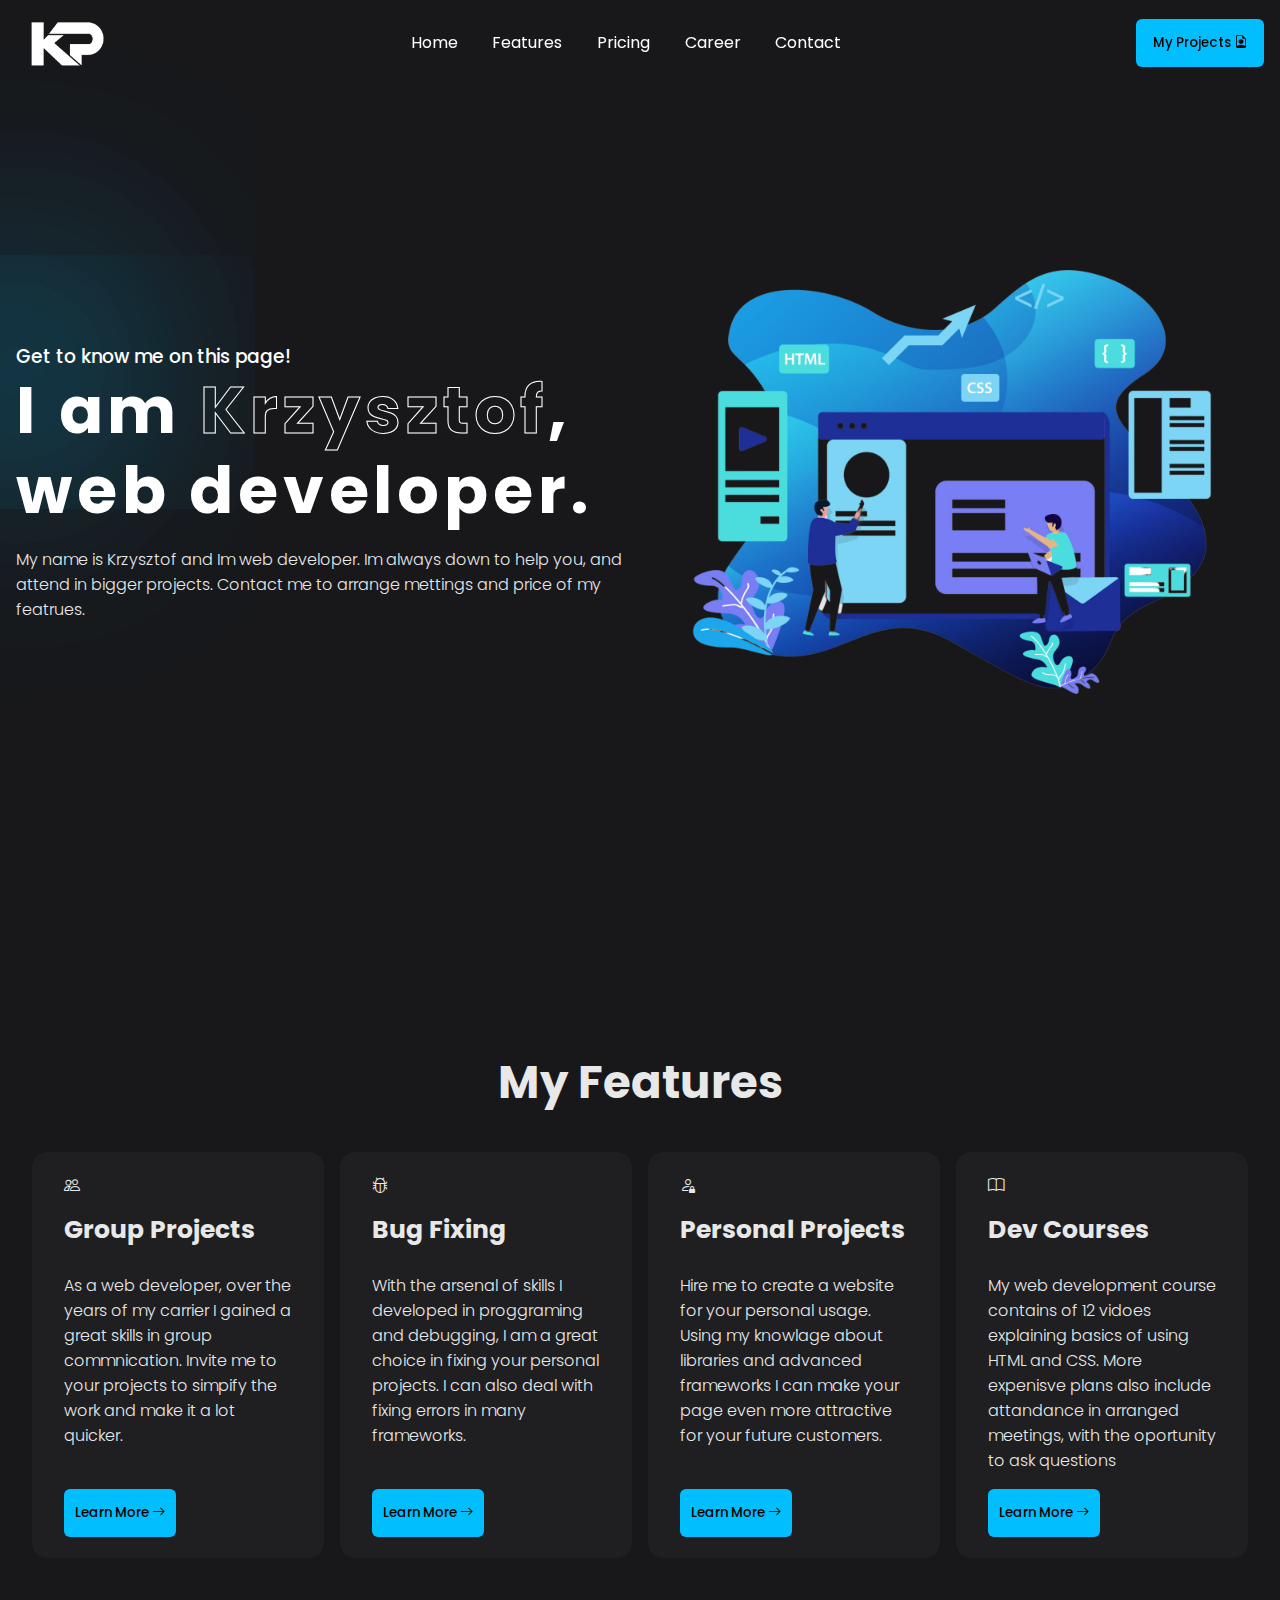
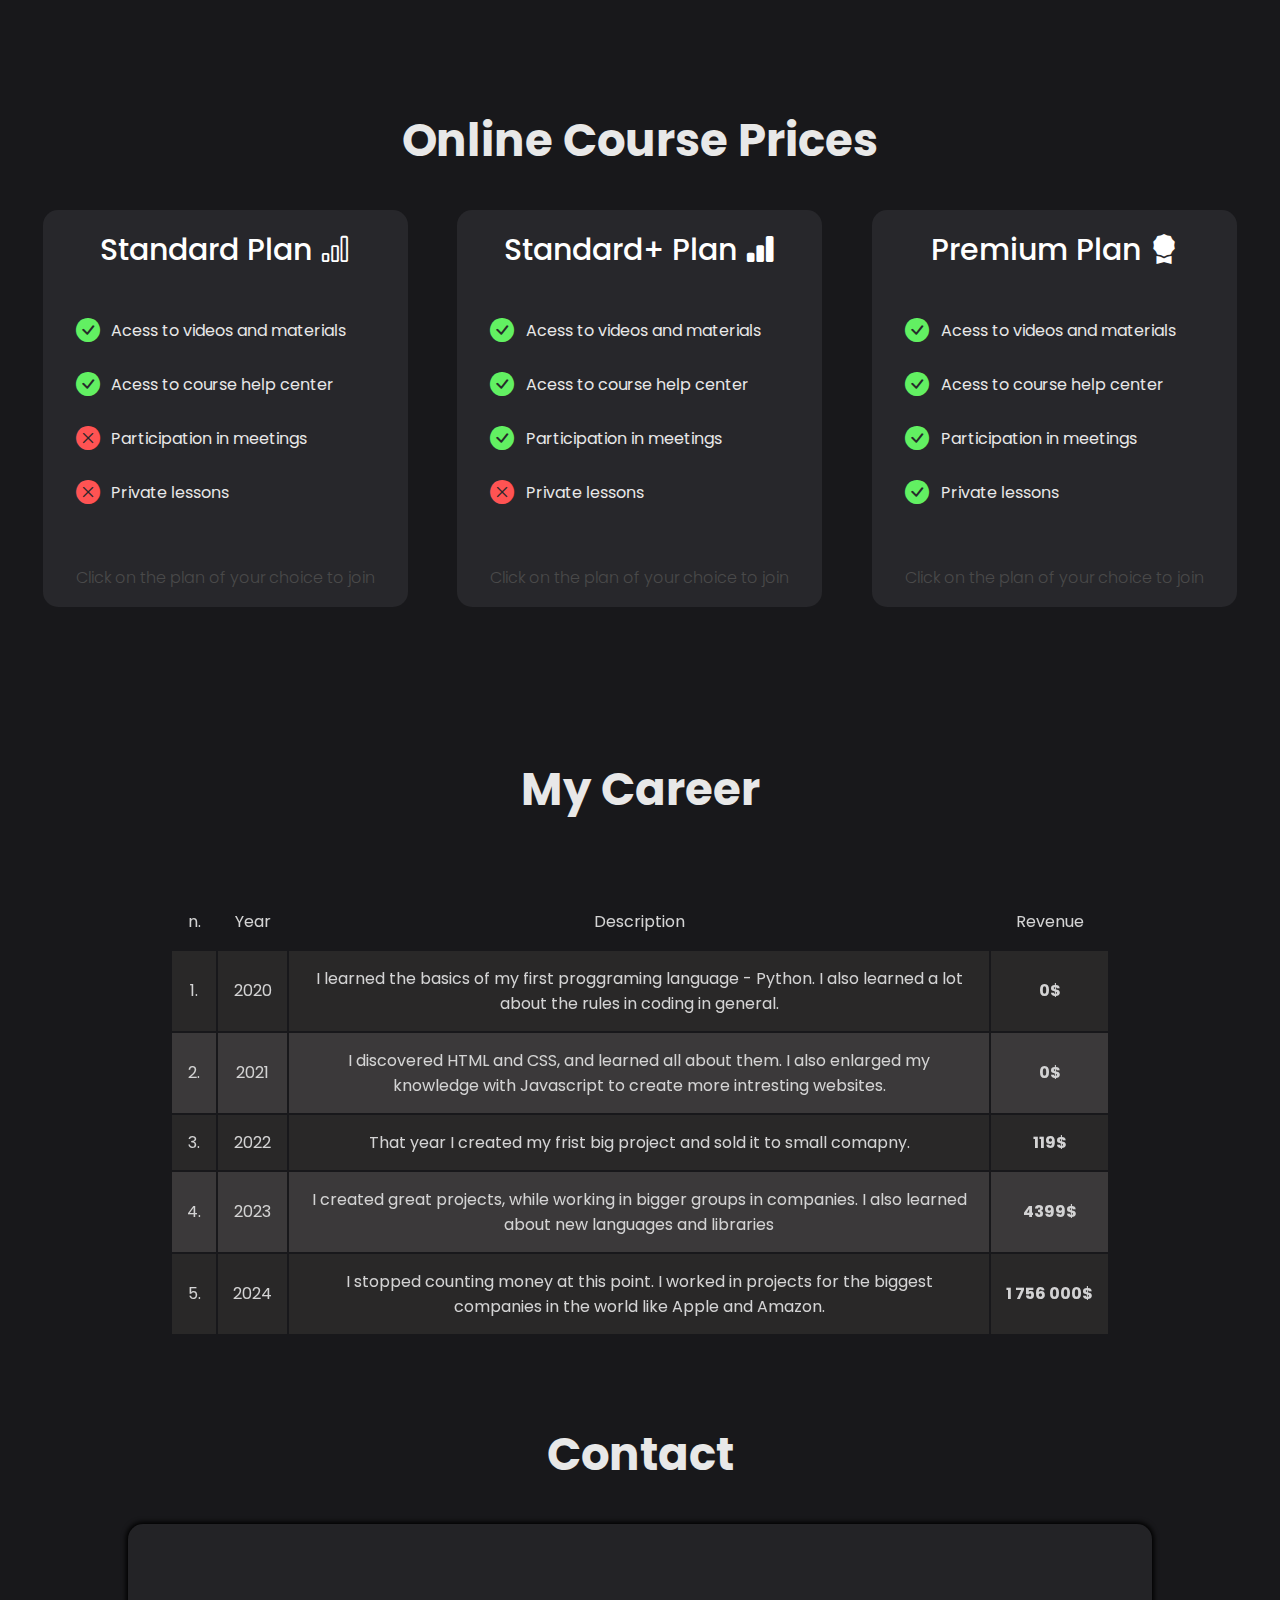
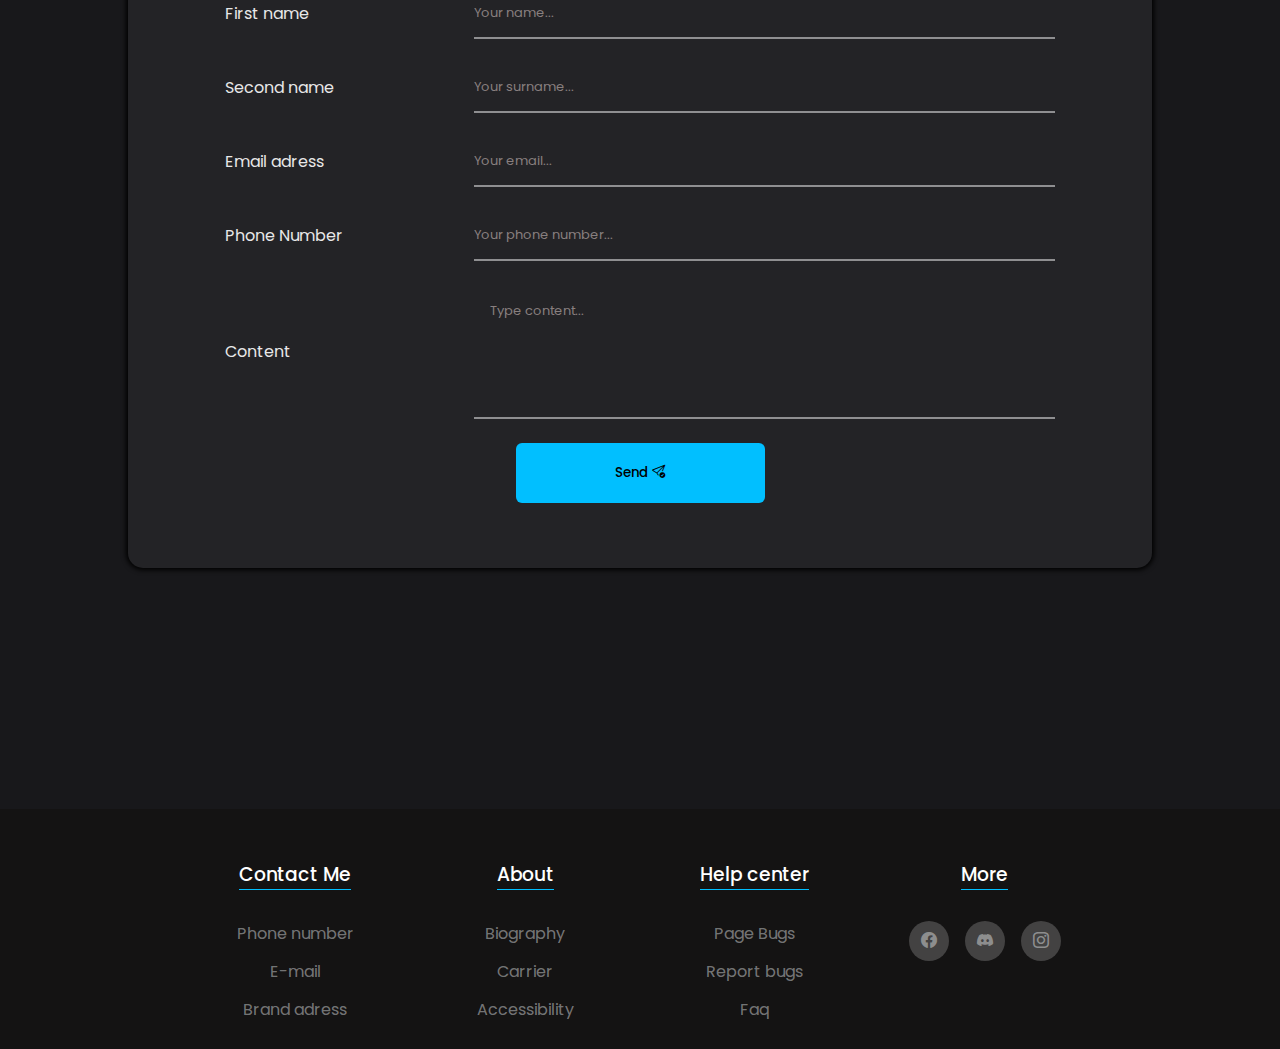
<file: index.html>
<!DOCTYPE html>
<html lang="en">
<head>
    <meta charset="UTF-8">
    <meta name="viewport" content="width=device-width, initial-scale=1.0">
    <meta name="description" content="Krzysztof Paździor's Portfolio website">
    <meta name="author" content="Krzysztof Paździor">
    <link rel="stylesheet" href="https://cdn.jsdelivr.net/npm/bootstrap-icons@1.11.3/font/bootstrap-icons.min.css">
    <link rel="icon" type="image/x-icon" href="images/kp-logo-white-copy.png">
    <link rel="stylesheet" href="style.css">
    <script src="main.js" defer></script>
    <title>Web Development | Krzysztof Paździor</title>
</head>
<body>
    <nav>
            <div class="nav-logo">
                <a href="#">
                    <img src="images/kp-logo-white.webp" alt="logo">
                </a>
            </div>
            <div class="hamburger">
                <div class="bar1"></div>
                <div class="bar2"></div>
                <div class="bar3"></div>
            </div>
            <ul class="mobile-menu">
                <li><a href="">Home</a></li>
                <li><a href="#features-anchor" class="mobile-link">Features</a></li>
                <li><a href="#courses-anchor" class="mobile-link">Pricing</a></li>
                <li><a href="#carrier-anchor" class="mobile-link">Career</a></li>
                <li><a href="#contact-anchor" class="mobile-link">Contact</a></li>
                <li><a  href="gallery.html" class="mobile-button mobile-link">My Projects <i class="bi bi-file-earmark-person"></i></a></li>
            </ul>
            <ul class="nav-links">
                <li class="link"><a href="#">Home</a></li>
                <li class="link"><a href="#features-anchor">Features</a></li>
                <li class="link"><a href="#courses-anchor">Pricing</a></li>
                <li class="link"><a href="#carrier-anchor">Career</a></li>
                <li class="link"><a href="#contact-anchor">Contact</a></li>
                
            </ul>
            <a href="gallery.html">
                <button class="btn">
                    My Projects <i class="bi bi-file-earmark-person"></i>
                </button>
            </a>
    </nav>
    <header class="container">
        <div class="content">
            <h3>
                Get to know me on this page!
            </h3>
            <span class="blur"></span>
            <span class="blur"></span>
             <h1>
                I am <span>Krzysztof</span>, web developer.
             </h1>
             <p>
                My name is Krzysztof and Im web developer. Im always down to help you, and attend in bigger projects. Contact me to arrange mettings and price of my featrues.
             </p>
        </div>
        <div class="image">
            <img src="images/main-baner.png" alt="proggraming baner">
        </div>
    </header>
    <div id="features-anchor" class="anchor"></div>
    <section class="container">
        <h2>My Features</h2>
        <div class="features">
            <div class="card">
                <span><i class="bi bi-people"></i></span>
                <h4>
                    Group Projects
                </h4>
                <p>
                    As a web developer, over the years of my carrier I gained a great skills in group commnication. Invite me to your projects to simpify the work and make it a lot quicker.
                </p>
                <div class="btn-area">
                    <button class="btn features-btn">
                        Learn More <i class="bi bi-arrow-right"></i>
                    </button>
                </div>
            </div>
            <div class="card">
                <span><i class="bi bi-bug"></i></span>
                <h4>
                    Bug Fixing
                </h4>
                <p>
                    With the arsenal of skills I developed in proggraming and debugging, I am a great choice in fixing your personal projects. I can also deal with fixing errors in many frameworks.
                </p>
                <div class="btn-area">
                    <button class="btn features-btn">
                        Learn More <i class="bi bi-arrow-right"></i>
                    </button>
                </div>
            </div>
            <div class="card">
                <span><i class="bi bi-person-lock"></i></span>
                <h4>
                    Personal Projects
                </h4>
                <p>
                    Hire me to create a website for your personal usage. Using my knowlage about libraries and advanced frameworks I can make your page even more attractive for your future customers.
                </p>
                <div class="btn-area">
                    <a href="gallery.html">
                        <button class="btn features-btn">
                            Learn More <i class="bi bi-arrow-right"></i>
                        </button>
                    </a>
                </div>
            </div>
            <div class="card">
                <span><i class="bi bi-book"></i></span>
                <h4>
                    Dev Courses
                </h4>
                <p>
                    My web development course contains of 12 vidoes explaining basics of using HTML and CSS. More expenisve plans also include attandance in arranged meetings, with the oportunity to ask questions
                </p>
                <div class="btn-area">
                    <a href="#courses-anchor"><button class="btn features-btn">
                        Learn More <i class="bi bi-arrow-right"></i>
                    </button></a>
                </div>
            </div>
        </div>
    </section>
    <div id="courses-anchor" class="anchor"></div>
    <section class="container">
        <h2>Online Course Prices</h2>
        <div class="courses-versions">
            <div class="course-card">
                <h3>Standard Plan <i class="bi bi-bar-chart"></i></h3>
                <ul>
                    <li><i class="bi bi-check-circle-fill true"></i> Acess to videos and materials</li>
                    <li><i class="bi bi-check-circle-fill true"></i> Acess to course help center</li>
                    <li><i class="bi bi-x-circle-fill false"></i> Participation in meetings</li>
                    <li><i class="bi bi-x-circle-fill false"></i> Private lessons</li>
                </ul>
                <p>Click on the plan of your choice to join</p>
            </div>
            <div class="course-card">
                <h3>Standard+ Plan <i class="bi bi-bar-chart-fill"></i></h3>
                <ul>
                    <li><i class="bi bi-check-circle-fill true"></i> Acess to videos and materials</li>
                    <li><i class="bi bi-check-circle-fill true"></i> Acess to course help center</li>
                    <li><i class="bi bi-check-circle-fill true"></i> Participation in meetings</li>
                    <li><i class="bi bi-x-circle-fill false"></i> Private lessons</li>
                </ul>
                <p>Click on the plan of your choice to join</p>
            </div>
            <div class="course-card">
                <h3>Premium Plan <i class="bi bi-award-fill"></i></h3>
                <ul>
                    <li><i class="bi bi-check-circle-fill true"></i> Acess to videos and materials</li>
                    <li><i class="bi bi-check-circle-fill true"></i> Acess to course help center</li>
                    <li><i class="bi bi-check-circle-fill true"></i>Participation in meetings</li>
                    <li><i class="bi bi-check-circle-fill true"></i> Private lessons</li>
                </ul>
                <p>Click on the plan of your choice to join</p>
            </div>
        </div>
        <div class="anchor" id="carrier-anchor"></div>
        <section class="container carrier-area">
            <h2>My Career</h2>
            <table>
                <tr>
                    <td>n.</td>
                    <td>Year</td>
                    <td class="table-desc">Description</td>
                    <td>Revenue</td>
                </tr>
                <tr>
                    <td>1. </td>
                    <td>2020</td>
                    <td class="table-desc">I learned the basics of my first proggraming language - Python. I also learned a lot about the rules in coding in general.</td>
                    <th>0$</th>
                </tr>
                <tr>
                    <td>2. </td>
                    <td>2021</td>
                    <td class="table-desc">I discovered HTML and CSS, and learned all about them. I also enlarged my knowledge with Javascript to create more intresting websites.</td>
                    <th>0$</th>
                </tr>
                <tr>
                    <td>3. </td>
                    <td>2022</td>
                    <td class="table-desc">That year I created my frist big project and sold it to small comapny.</td>
                    <th>119$</th>
                </tr>
                <tr>
                    <td>4. </td>
                    <td>2023</td>
                    <td class="table-desc">I created great projects, while working in bigger groups in companies. I also learned about new languages and libraries</td>
                    <th>4399$</th>
                </tr>
                <tr>
                    <td>5. </td>
                    <td>2024</td>
                    <td class="table-desc">I stopped counting money at this point. I worked in projects for the biggest companies in the world like Apple and Amazon.</td>
                    <th>1 756 000$</th>
                </tr>
            </table>
        </section>
    </section>
    <div class="anchor" id="contact-anchor"></div>
    <section class="container contact-area">
        <h2>Contact</h2>
            <form action="" name="contact-form">
                <div class="name">
                    <label for="first name">First name</label>
                    <input type="text" name="first-name" id="first-name" required placeholder="Your name...">
                </div>
                <div class="sName">
                    <label for="second name">Second name</label>
                    <input type="text" name="second-name" id="second-name" required placeholder="Your surname...">
                </div>
                <div class="email">
                    <label for="email">Email adress</label>
                    <input type="email" name="email" id="email" required placeholder="Your email...">
                </div>
                <div class="phone">
                    <label for="phone">Phone Number</label>
                    <input type="number" name="phone" id="phone" required placeholder="Your phone number...">
                </div>
                <div class="content-form">
                    <label for="content">Content</label>
                    <textarea name="content" id="content" rows="5" cols="10" required placeholder="Type content..."></textarea>
                    </div>
                    <div class="submit">
                        <button type="submit" class="btn" id="submit">Send <i class="bi bi-send-check"></i></button>
                    </div>
                
            </form>
    </section>
    <footer>
        <ul>
            <h3>Contact Me</h3>
            <li><a href="">Phone number</a></li>
            <li><a href="">E-mail</a></li>
            <li><a href="">Brand adress</a></li>
        </ul>
        <ul>
            <h3>About</h3>
            <li><a href="">Biography</a></li>
            <li><a href="">Carrier</a></li>
            <li><a href="">Accessibility</a></li>
        </ul>
        <ul>
            <h3>Help center</h3>
            <li><a href="">Page Bugs</a></li>
            <li><a href="">Report bugs</a></li>
            <li><a href="">Faq</a></li>
        </ul>
        <ul>
            <h3>More</h3>
                <div class="icons">
                    <a href=""><i class="bi bi-facebook"></i></a>
                    <a href=""><i class="bi bi-discord"></i></a>
                    <a href=""><i class="bi bi-instagram"></i></a>
                </div>
        </ul>
    </footer>
</body>
</html>
</file>
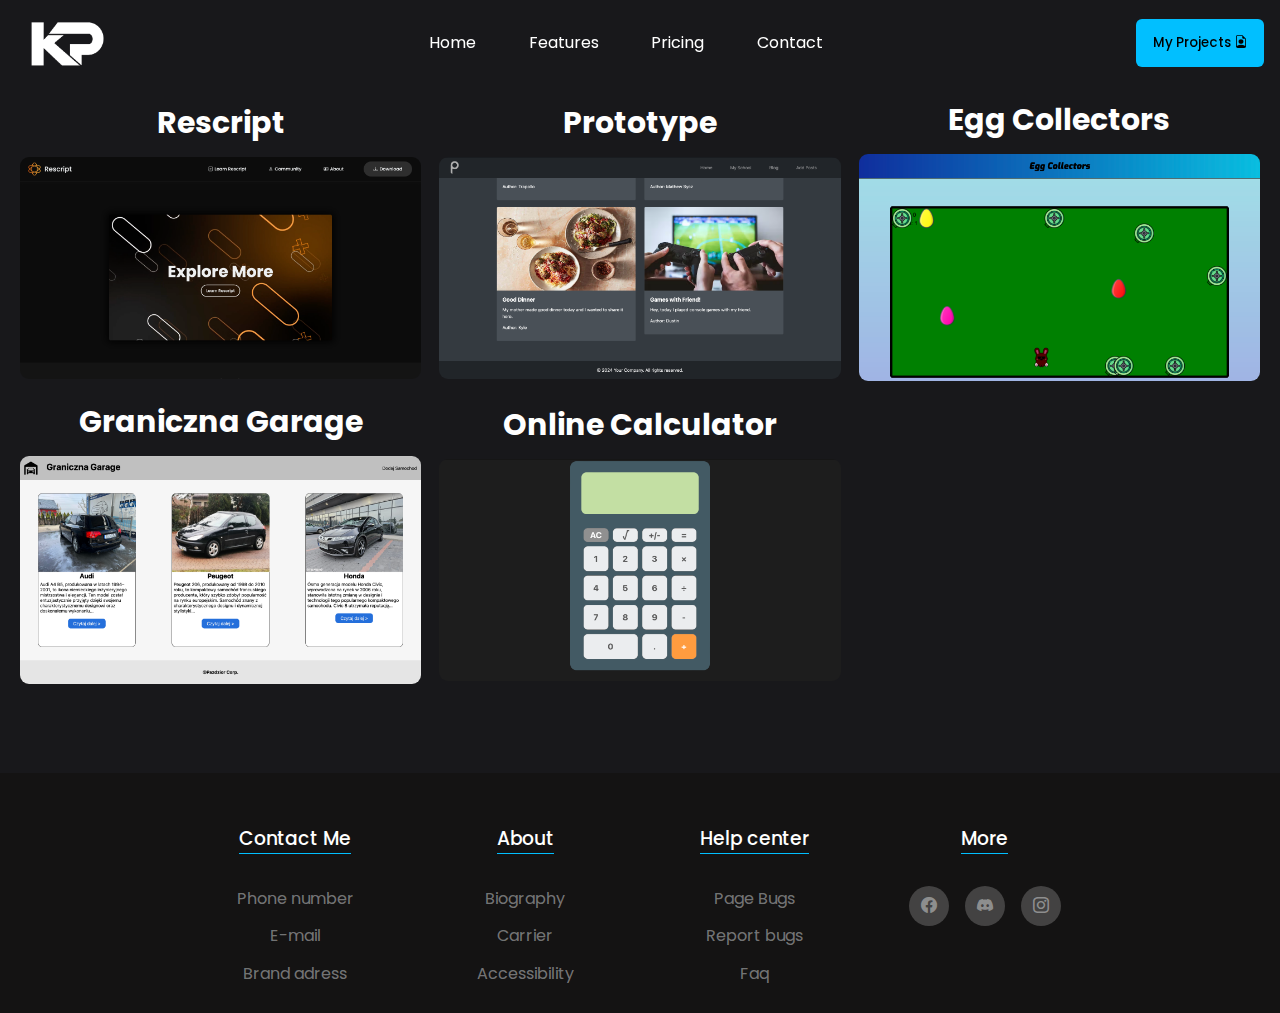
<file: gallery.html>
<!DOCTYPE html>
<html lang="en">
<head>
    <meta charset="UTF-8">
    <meta name="viewport" content="width=device-width, initial-scale=1.0">
    <link rel="stylesheet" href="https://cdn.jsdelivr.net/npm/bootstrap-icons@1.11.3/font/bootstrap-icons.min.css">
    <link rel="icon" type="image/x-icon" href="images/kp-logo-white-copy.png">
    <link rel="stylesheet" href="style.css">
    <link rel="stylesheet" href="gallery.css">
    <script src="main.js" defer></script>
    <title>Projects Gallery | Krzysztof Paździor</title>
</head>
<body>
    <nav>
            <div class="nav-logo">
                <a href="index.html">
                    <img src="images/kp-logo-white.webp" alt="logo">
                </a>
            </div>
            <div class="hamburger">
                <div class="bar1"></div>
                <div class="bar2"></div>
                <div class="bar3"></div>
            </div>
            <ul class="mobile-menu">
                <li><a href="index.html">Home</a></li>
                <li><a href="index.html" class="index.html/#mobile-link">Features</a></li>
                <li><a href="index.html" class="mobile-link">Pricing</a></li>
                <li><a href="index.html" class="mobile-link">Contact</a></li>
                <li><a class="mobile-button mobile-link">My Projects <i class="bi bi-file-earmark-person"></i></a></li>
            </ul>
            <ul class="nav-links">
                <li class="link"><a href="index.html">Home</a></li>
                <li class="link"><a href="index.html">Features</a></li>
                <li class="link"><a href="index.html">Pricing</a></li>
                <li class="link"><a href="index.html">Contact</a></li>
            </ul>
            <button class="btn">
            My Projects <i class="bi bi-file-earmark-person"></i>
            </button>
    </nav>
    <section class="container gallery-container">
        <div class="gallery-card">
            <h3>Rescript</h3>
            <img src="images/Screenshot 2024-04-12 at 16.42.12.png" alt="" class="gallery-img">
            <button class="gallery-btn">Visit Site</button>
        </div>
        <div class="gallery-card">
            <h3>Prototype</h3>
            <img src="images/Prototype.png" alt="" class="gallery-img">
            <button class="gallery-btn">Visit Site</button>
        </div>
        <div class="gallery-card">
            <h3>Egg Collectors</h3>
            <img src="images/Egg_collectors.png" alt="" class="gallery-img">
            <button class="gallery-btn">Visit Site</button>
        </div>
        <div class="gallery-card">
            <h3>Graniczna Garage</h3>
            <img src="images/Garage.png" alt="" class="gallery-img">
            <button class="gallery-btn">Visit Site</button>
        </div>
        <div class="gallery-card">
            <h3>Online Calculator</h3>
            <img src="images/calculator.png" alt="" class="gallery-img">
            <button class="gallery-btn">Visit Site</button>
        </div>
    </section>
    <footer>
        <ul>
            <h3>Contact Me</h3>
            <li><a href="">Phone number</a></li>
            <li><a href="">E-mail</a></li>
            <li><a href="">Brand adress</a></li>
        </ul>
        <ul>
            <h3>About</h3>
            <li><a href="">Biography</a></li>
            <li><a href="">Carrier</a></li>
            <li><a href="">Accessibility</a></li>
        </ul>
        <ul>
            <h3>Help center</h3>
            <li><a href="">Page Bugs</a></li>
            <li><a href="">Report bugs</a></li>
            <li><a href="">Faq</a></li>
        </ul>
        <ul>
            <h3>More</h3>
                <div class="icons">
                    <a href=""><i class="bi bi-facebook"></i></a>
                    <a href=""><i class="bi bi-discord"></i></a>
                    <a href=""><i class="bi bi-instagram"></i></a>
                </div>
        </ul>
    </footer>
</body>
</html>
</file>
<file: style.css>
@import url('https://fonts.googleapis.com/css2?family=Poppins:ital,wght@0,0,400;0,500;0,600;0,700;0,800;0,900;1,100;1,200;1,300;1,400;1,500;1,600;1,700;1,800;1,900&display=swap');

:root {
    --secondary-blue: rgb(1, 191, 255);
    --main-grey: #18181B;
}


* {
    padding: 0;
    margin: 0;
    outline: none;
    border: none;
    box-sizing: border-box;
    font-family: 'Poppins', sans-serif;
}

html {
    scroll-behavior: smooth;
  }

img {
    display: flex;
    width: 100%;
}
body {
    background-color: #18181B;
    display: flex;
    flex-direction: column;

}

.container {
    justify-content: center;
    align-items: center;
    padding-top: 4rem;
    color: #e8e8e8;
}

nav {
    position: fixed;
    display: flex;
    top: 0;
    left: 0;
    justify-content: space-between;
    align-items: center;
    padding: 0rem 1rem;
    width: 100%;
    z-index: 100;
}
.nav-scroll-shadow{
    box-shadow: 0 0 10px 2px black;
    background-color: var(--main-grey);
    z-index: 100;
}
nav .nav-logo img {
    max-width: 100px;
    margin-top: 8px;
}

ul {
    list-style: none;
    display: flex;
    justify-content: space-evenly;
    width: 500px;
    align-items: center;
}

.btn {
    font-weight: 500;
    display: inline-block;
    width: 8rem;
    height: 3rem;
    background-color: rgb(1, 191, 255);
    border: 1.5px solid transparent;
    border-radius: 6px;
    transition: all 0.1s ease-in-out;
}

.btn:hover {
    color: #fff;
    border-color: #fff;
    background-color: rgb(70, 209, 255);
}

.btn:active{
    background-color: rgb(167, 233, 255);
    border: 2px solid var(--main-grey);
}
nav a {
    display: block;
    text-decoration: none;
    position: relative;
    color: #fff;

}
.features a{
    text-decoration: none;
    color: initial;
}

.link a::after {
    content: "";
    position: absolute;
    height: 2px;
    width: 0;
    bottom: 0;
    left: 0;
    background-color: rgb(1, 191, 255);
    transition: all 0.3s ease;
}

.link a:hover::after {
    width: 100%;
}


header {
    position: relative;
    display: grid;
    height: 100vh; 
    grid-template-columns: repeat(2, 1fr);
    grid-template-rows: 1fr;
    padding: 0rem 1rem;
    color: #e8e8e8;
}

.anchor{
    height: 85px;
}



header .image {
    display: flex;
    justify-content: center;
    align-items: center;
}

header .image img {
    position: relative;
    max-width: 600px;
}

h1 {
    margin: 0;
    font-size: 65px;
    color: #fff;
    margin-bottom: 1rem;
    line-height: 5rem;
    letter-spacing: 0.3rem;
}

h3 {
    font-weight: 500;
    color: #fff;
}

h1 span {
    -webkit-text-fill-color: transparent;
    -webkit-text-stroke: 1px #fff;
}

p {
    font-weight: 300;

}

.blur {
    position: absolute;
    box-shadow: 0 0 1000px 50px rgb(1, 191, 255);
    z-index: -100;
}

h2 {
    color: linear-gradient(0deg, rgba(2,0,36,1) 0%, rgba(9,9,121,1) 0%, rgba(0,212,255,1) 100%); 
    font-size: 45px;
    text-align: center;
    margin-bottom: 2.2rem;
}

.features {
    padding: 0 2rem;
    display: grid;
    grid-template-rows: auto;
    grid-template-columns: repeat(auto-fit, minmax(250px, 1fr));
    gap: 1rem;
}

h4 {
    font-size: 25px;
    margin-top: 0.8rem;
    margin-bottom: 1.5rem;
}
footer {
    background-color: #141313;
    display: flex;
    justify-content: space-evenly;
    align-items: flex-start;
    flex-wrap: wrap;
    padding: 1.7em 8em;
    margin-top: 5.5rem;
}

footer a {
    text-decoration-style: none;
    text-decoration-line: unset;
    color: rgba(237, 240, 241, 0.461);
}

footer a:hover {
    color: #edf0f1e6;
}

footer ul {
    list-style: none;
    display: flex;
    flex-direction: column;
    gap: 0.8em;
    max-width: 125px;
    margin-top: 1.5em;
}

footer i {
    display: inline-block;
    height: 2.5em;
    width: 2.5em;
    background-color: rgba(255, 255, 255, 0.2);
    text-align: center;
    line-height: 2.5em;
    border-radius: 3em;
    transition: all 0.2s ease 0s;
}

footer i:hover {
    color: #24262b;
    background-color: #fff;
}

footer h3 {
    margin-bottom: 1em;
    border-bottom: 1px solid var(--secondary-blue);
}

footer .icons {
    display: flex;
    gap: 1em;
}


.card {
    
    background-color: #1f1f22;
    display: grid;
    grid-template-rows: auto auto 1fr auto;
    max-width: 300px;
    padding: 1.3rem 2rem;
    border-radius: 15px;
    margin: 0 auto;
}

.features-btn {
    width: 7rem;
    height: 3rem;
}

.btn-area {
    margin-top: 1rem;
    display: flex;
    align-items: center; 
    grid-row: 4;
}
.courses-versions{
    display: grid;
    gap: 1.8rem;
    justify-content: center;
    grid-template-rows: auto;
    grid-template-columns: repeat(auto-fit, minmax(250px,1fr));
    padding: 0 2rem;
}

.course-card{
    background-color: #27272b;
    display: grid;
    grid-template-columns: auto;
    grid-template-rows: auto 1fr 80px;
    max-width: 400px;
    padding: 1rem 2rem;
    border: 1.5px solid transparent;
    border-radius: 15px;
    margin: 0 auto;
    transition: all 0.2s ease-in-out;
}
.course-card h3{
    font-size: 30px;
    text-align: center;
    margin-bottom: 2.5rem;
}
.course-card ul{
    display: flex;
    flex-direction: column;
    width: fit-content;
    align-items: flex-start;
    justify-content: center;
    gap: 1.2rem;
}
.course-card ul li{
    display: flex;
    justify-content: center;
    align-items: center;
    gap: 0.7rem;
}
.course-card p{
    display: flex;
    align-items: flex-end;
    color: #4a4a4a;
}
.courses-versions ul li i{
    font-size: 1.5rem;
}
.true{
    color: rgb(98, 240, 98);
}
.false{
    color: rgb(255, 83, 83);
}
.course-card:hover{
    border-color: #fff;
    cursor: pointer;
}
.course-card:active{
    background-color: #5a5a5b;
}
.course-card:hover > p{
    color: #726c6c;
}

.contact-area{
    padding: 0 8rem;
    height: 100vh;

}
form{
    display: grid;
    background-color: #232326;
    border: 1px solid transparent;
    border-radius: 15px;
    padding: 4rem 6rem;
    box-shadow: 0 0 5px 2px black;
    grid-template-columns: auto,auto,auto,auto,1fr,auto;
    grid-template-rows: auto;
    grid-template-areas: "name"
                         "sName"
                         "email"
                         "phone"
                         "content"
                         "submit";
    gap: 1.5rem;
}

form>*{
    display: flex;
    flex-direction: row;
    align-items: center; 
}
form>*>label{
    width: 200px;
}
.name {
    
    grid-area: name;
}
.sName {
    grid-area: sName;
}
.email {
    grid-area: email;
}
.phone {
    grid-area: phone;
}
.file {
    grid-area: file;
    margin-top: 1rem;
}
 .content-form {
    grid-area: content;
} 
.submit{
    grid-area: submit;
    display: flex;
    justify-content: center;
    align-items: center;
}
 #submit#submit#submit{
    flex-basis: 30%;
    height: 60px;
}
label{
    flex-basis: 30%;
}
input, textarea{
    border-bottom: 2px solid #ffffff7e;
    background-color: transparent;
    color: #e8e8e8;
    font-size: 13px;
}
input {
    height: 50px;
    flex-basis: 70%;
    transition: all 0.1s ease;
}
textarea{
    flex-basis: 70%;
    padding: 1rem;
    resize: none;
    transition: all 0.1s ease;
}
input:focus, textarea:focus{
    border-color: var(--secondary-blue);
    border-bottom-color: var(--secondary-blue);
}

input::-webkit-outer-spin-button,
input::-webkit-inner-spin-button {
  -webkit-appearance: none;
  margin: 0;
}
input[type=number] {
  -moz-appearance: textfield;
}
::placeholder {
    color: rgb(136, 127, 127);
    opacity: 1;
  }
  
  ::-ms-input-placeholder { 
    color: rgb(136, 127, 127);
  }

  .hamburger{
    display: none;
    margin: 0 2em;
  }
  
  .hamburger div{
      display: none;
      
      
  }
  
  .bar1, .bar2, .bar3 {
      width: 35px;
      height: 5px;
      background-color: #edf0f1;
      margin: 6px 0;
      transition: 0.2s;
    }
    .comp-section .bar1,.comp-section .bar2,.comp-section .bar3 {
      background-color: #edf0f188;
    }
    .change .bar1 {
      transform: translate(0, 11px) rotate(-45deg);
    }
    
    .change .bar2 {opacity: 0;}
    
    .change .bar3 {
      transform: translate(0, -11px) rotate(45deg);
    }
  
  .mobile-menu{
    width: 100vw;
    z-index: 10;
    text-align: center;
    display: none;
    flex-direction: column;
    gap: 1.5em;
    justify-content: center;
    align-items: center;
    padding: 1.5em 10em;
  }
  .mobile-button{
    color: var(--secondary-blue);
    cursor: pointer;
  }
  .active-nav{
    background-color: var(--main-grey);
  }

@media only screen and (max-width: 680px) {
    header .image img {
      display: none;
    }
    form{
        width: 90vw;
        padding: 1rem 0;
    }
    .contact-area{
        padding: 1rem;
    }
    nav ul, nav .btn{
        display: none;
    }
    .hamburger{
        display: block;
    }
    .hamburger div{
        display: block;
        position: relative;
    }
    nav{
      padding: 0;
    }
    .nav-logo{
      flex-basis: 80%;
    }

  }
  .active.active.active{
    display: flex;
    position: absolute;
    top: 80px;
    left: 0;
    background-color: var(--main-grey);
  }


@media only screen and (max-width: 900px) {
    form>*{
        flex-direction: column;
        gap: 1rem;
    }
}
.carrier-area{
    display: flex;
    justify-content: center;
    flex-direction: column;
    gap: 2rem;
}
td, th{
    padding: 15px;
    text-align: center;
}
tr{
    background-color: #3f3d3d;
    filter: opacity(0.9);
    border-radius: 25px;
}
tr:nth-child(even){
    background-color: #2b2a2a;
}
tr:nth-child(1){
    background-color: transparent;
}
.table-desc{
    max-width: 700px;
}
</file>
<file: gallery.css>
.gallery-container{
    display: grid;
    grid-template-columns: repeat(auto-fit, minmax(400px, 1fr));
    gap: 1rem;
    margin-top: 2em;
    padding-left:  1.2em;
    padding-right:  1.2em;
}
.gallery-card{
    display: flex;
    flex-direction: column;
    align-items: center;
    gap: 0.7em;
    position: relative;
    border: 1.8px solid transparent;
    border-radius: 5px;
    
}
.gallery-card img{
    max-width: 475px;
    transition: 0.1s;
    border-radius: 9px;
}
.gallery-card a{
    width: fit-content;
    display: flex;
    align-items: center;
    gap: 0.3rem;
    padding: 0.2rem;
    color: #27272b;
}
.gallery-btn{
    position: absolute;
    top: 59%;
    left: 50%;
    transform: translate(-50%, -50%);
    display: none;
    height: 55px;    
    width: 145px;
    background-color: transparent;
    border: 1px solid #fff;
    color: white;
    border-radius: 30px;
}
.gallery-btn:hover{
    cursor: pointer;
    color: #1c1c1c;
    transition: .2s;
    background-color: #fff;
    box-shadow: 0 0 10px 2px #fff;
}
.gallery-card h3{
    font-size: 30px;
    font-weight: bold;
    text-align: center;
}
</file>
